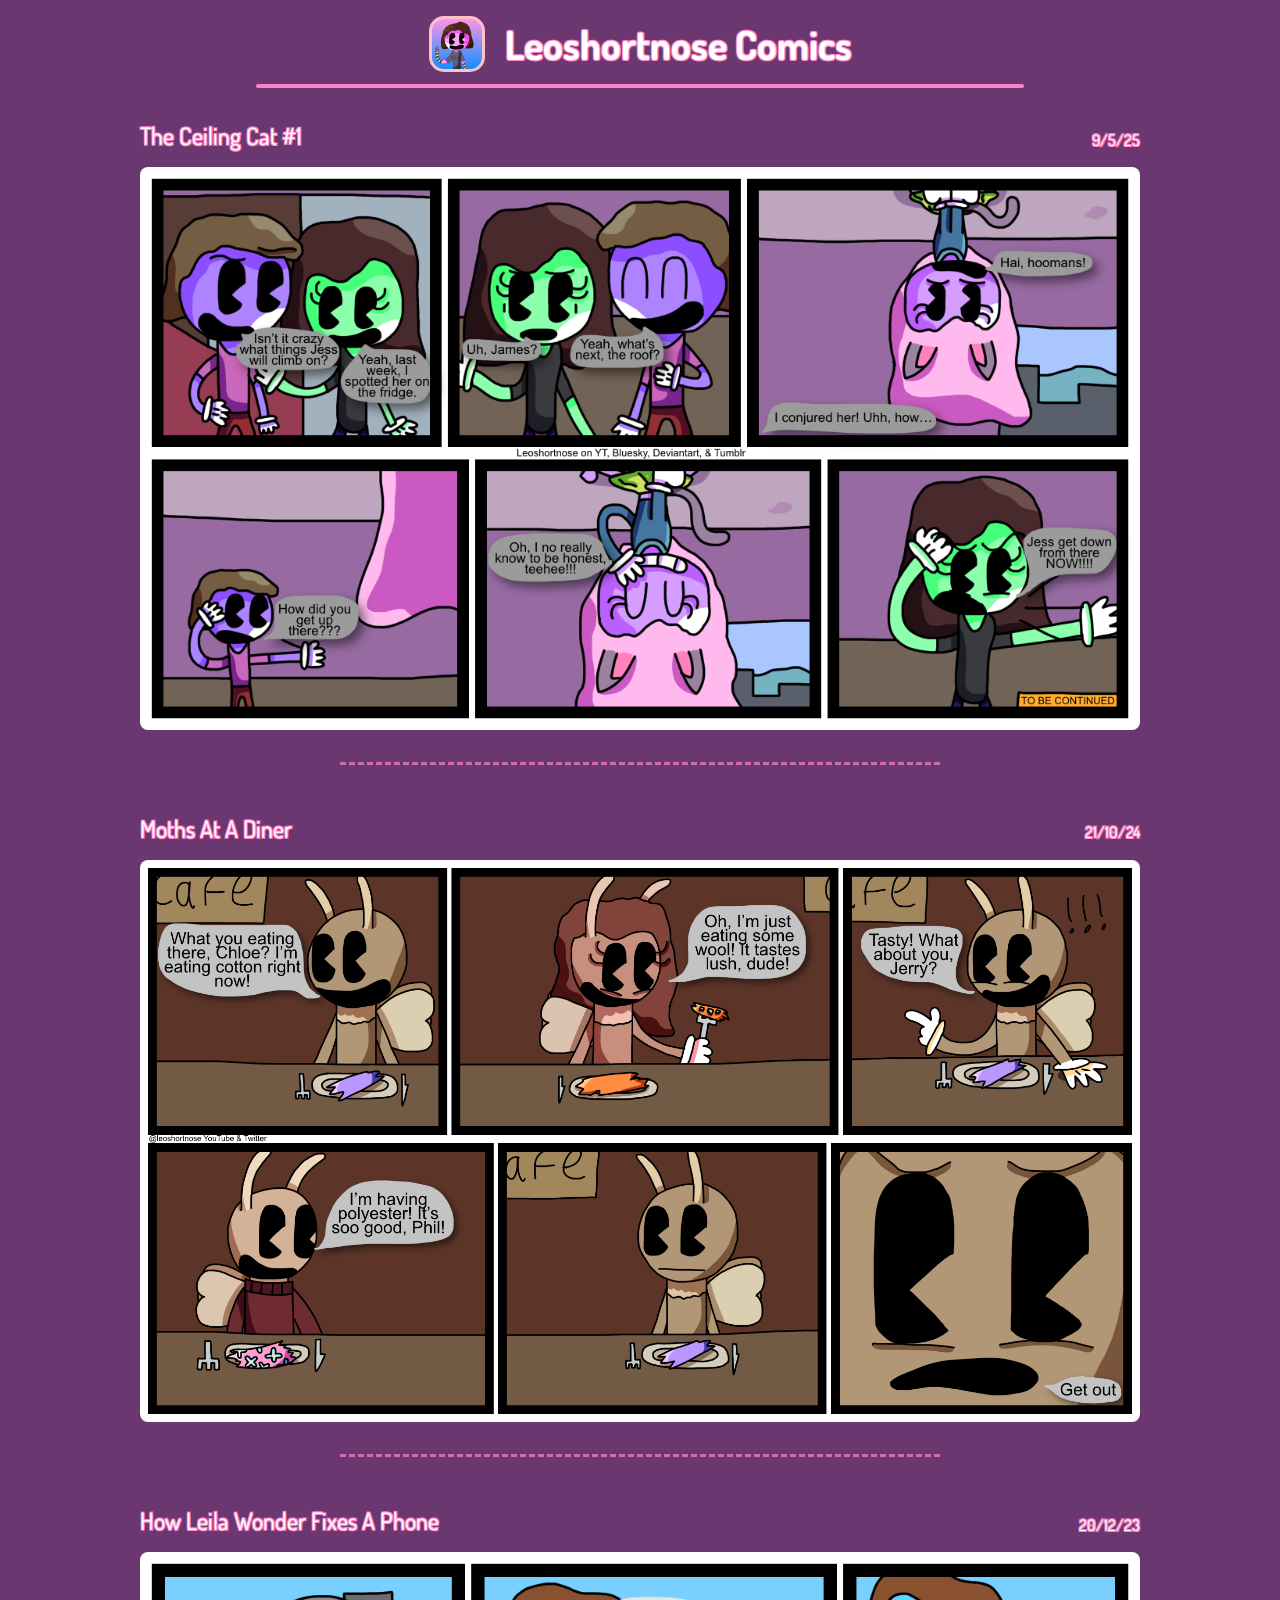
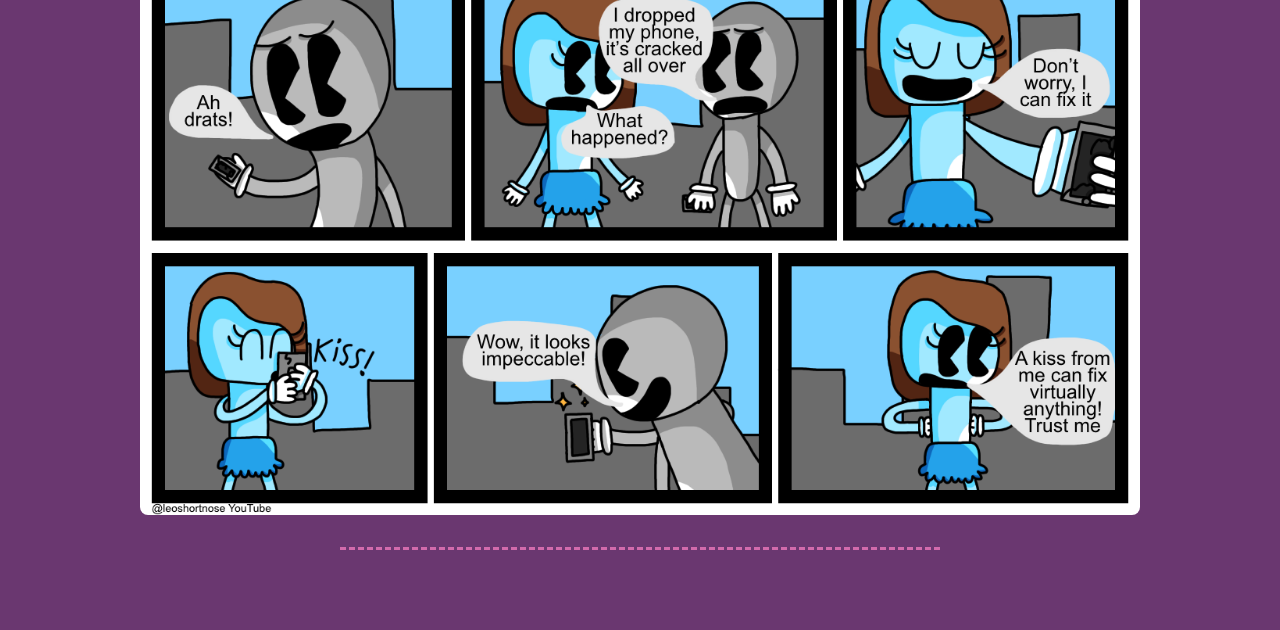
<file: index.html>
<!DOCTYPE html>
<html lang="en">
<head>
  <meta charset="UTF-8" />
  <meta name="viewport" content="width=device-width, initial-scale=1.0"/>
  <link rel="icon" href="./img/pfp.png" type="image/png" />
  <link href="https://fonts.googleapis.com/css2?family=Dosis:wght@700&display=swap" rel="stylesheet">
  <title>Leoshortnose Comics</title>
  <style>
    body {
      margin: 0;
      font-family: Arial, sans-serif;
      background-color: #6a3770;
      color: #fff;
      scroll-behavior: smooth;
    }

    /* Header Styles */
header {
  display: flex;
  flex-direction: row; /* Align items horizontally */
  align-items: center;
  justify-content: center;
  width: 100%;
  background-color: #6a3770;
  padding: 1rem 0;
  position: relative;
  z-index: 10;
}

/* Profile Picture - Rounded Rectangle */
.profile-pic {
  width: 50px;
  height: 50px;
  background-image: url(./img/pfp.png); /* Replace with your image URL */
  background-size: cover;
  background-position: center;
  border-radius: 15px; /* Rounded rectangle with slightly rounded corners */
  border: 3px solid pink;
  transition: transform 0.3s ease, box-shadow 0.3s ease;
  cursor: pointer;
  margin-right: 20px; /* Space between the profile picture and title */
}

.profile-pic:hover {
  transform: scale(1.1); /* Grow slightly */
  box-shadow: 0 0 10px pink; /* Glow effect */
}

/* Header Title Styles */
header h1 {
  font-size: 2.5rem;
  font-weight: bold;
  font-family: 'Dosis', sans-serif;
  color: #fff;
  text-shadow:
    -1px -1px 0 #ff82c6,
     1px -1px 0 #ff82c6,
    -1px  1px 0 #ff82c6,
     1px  1px 0 #ff82c6;
  margin: 0;
  text-align: center;
}

/* Underline for Header */
.header-underline {
  width: 60%;
  height: 4px;
  background-color: #ff82c6;
  margin-top: 1rem; /* Move the underline down */
  border-radius: 2px;
  position: absolute;
  bottom: 0; /* Position it at the bottom of the header */
}



    /* Profile Link */
    .profile-pic a {
      display: block;
      width: 100%;
      height: 100%;
      text-decoration: none;
    }

    /* Container for Comics */
    .container {
      width: 90%;
      max-width: 1000px;
      margin: 0 auto;
      padding: 2rem 0;
    }

    /* Comic Card Styles */
    .comic {
      margin-bottom: 3rem;
    }

    .comic-title {
      font-size: 1.5rem;
      margin-bottom: 0.5rem;
      font-family: 'Dosis', sans-serif;
      color: #fff;
      text-shadow:
        -1px -1px 0 #ff82c6,
         1px -1px 0 #ff82c6,
        -1px  1px 0 #ff82c6,
         1px  1px 0 #ff82c6;
    }

    .comic img {
      width: 100%;
      height: auto;
      display: block;
      border-radius: 8px;
    }

    .comic-header {
      display: flex;
      justify-content: space-between;
      align-items: center;
      margin-bottom: 0.5rem;
    }

    .comic-date {
      font-size: 1rem;
      font-family: 'Dosis', sans-serif;
      color: #fff;
      text-shadow:
        -1px -1px 0 #ff82c6,
         1px -1px 0 #ff82c6,
        -1px  1px 0 #ff82c6,
         1px  1px 0 #ff82c6;
    }

    /* Dashed Divider for Comics */
    .comic-divider {
      margin: 2rem auto 0;
      width: 60%;
      height: 0;
      border: none;
      border-top: 3px dashed #ff82c6;
      background-image: linear-gradient(to right, transparent 50%, #ff82c6 50%);
      background-size: 20px 100%;
      opacity: 0.7;
    }
  </style>
</head>
<body>

  <header>
    <!-- Profile Picture -->
    <div class="profile-pic">
      <a href="https://linktr.ee/leoshortnoseYT" target="_blank"></a>
    </div>
    <h1>Leoshortnose Comics</h1>
    <div class="header-underline"></div>
  </header>

  <div class="container">
    <div class="comic" id="ceilingcat1">
      <div class="comic-header">
        <div class="comic-title">The Ceiling Cat #1</div>
        <div class="comic-date">9/5/25</div>
      </div>
      <img src="./img/ceilingcat1.png" alt="Ceiling Cat 1" />
      <div class="comic-divider"></div>
    </div>

    <div class="comic" id="mothsatadiner">
      <div class="comic-header">
        <div class="comic-title">Moths At A Diner</div>
        <div class="comic-date">21/10/24</div>
      </div>
      <img src="./img/mothsatadiner.png" alt="Moths At A Diner" />
      <div class="comic-divider"></div>
    </div>

    <div class="comic" id="leilawonderphone">
      <div class="comic-header">
        <div class="comic-title">How Leila Wonder Fixes A Phone</div>
        <div class="comic-date">20/12/23</div>
      </div>
      <img src="./img/howleilawonderfixesaphone.png" alt="How Leila Wonder Fixes A Phone" />
      <div class="comic-divider"></div>
    </div>

    <!-- Add more comics here -->
  </div>

  <script>
    window.addEventListener('hashchange', () => {
      const targetId = location.hash.substring(1);
      const target = document.getElementById(targetId);
      if (target) {
        target.scrollIntoView({ behavior: 'smooth' });
      }
    });

    window.addEventListener('load', () => {
      const targetId = location.hash.substring(1);
      const target = document.getElementById(targetId);
      if (target) {
        target.scrollIntoView({ behavior: 'smooth' });
      }
    });
  </script>

</body>
</html>
</file>
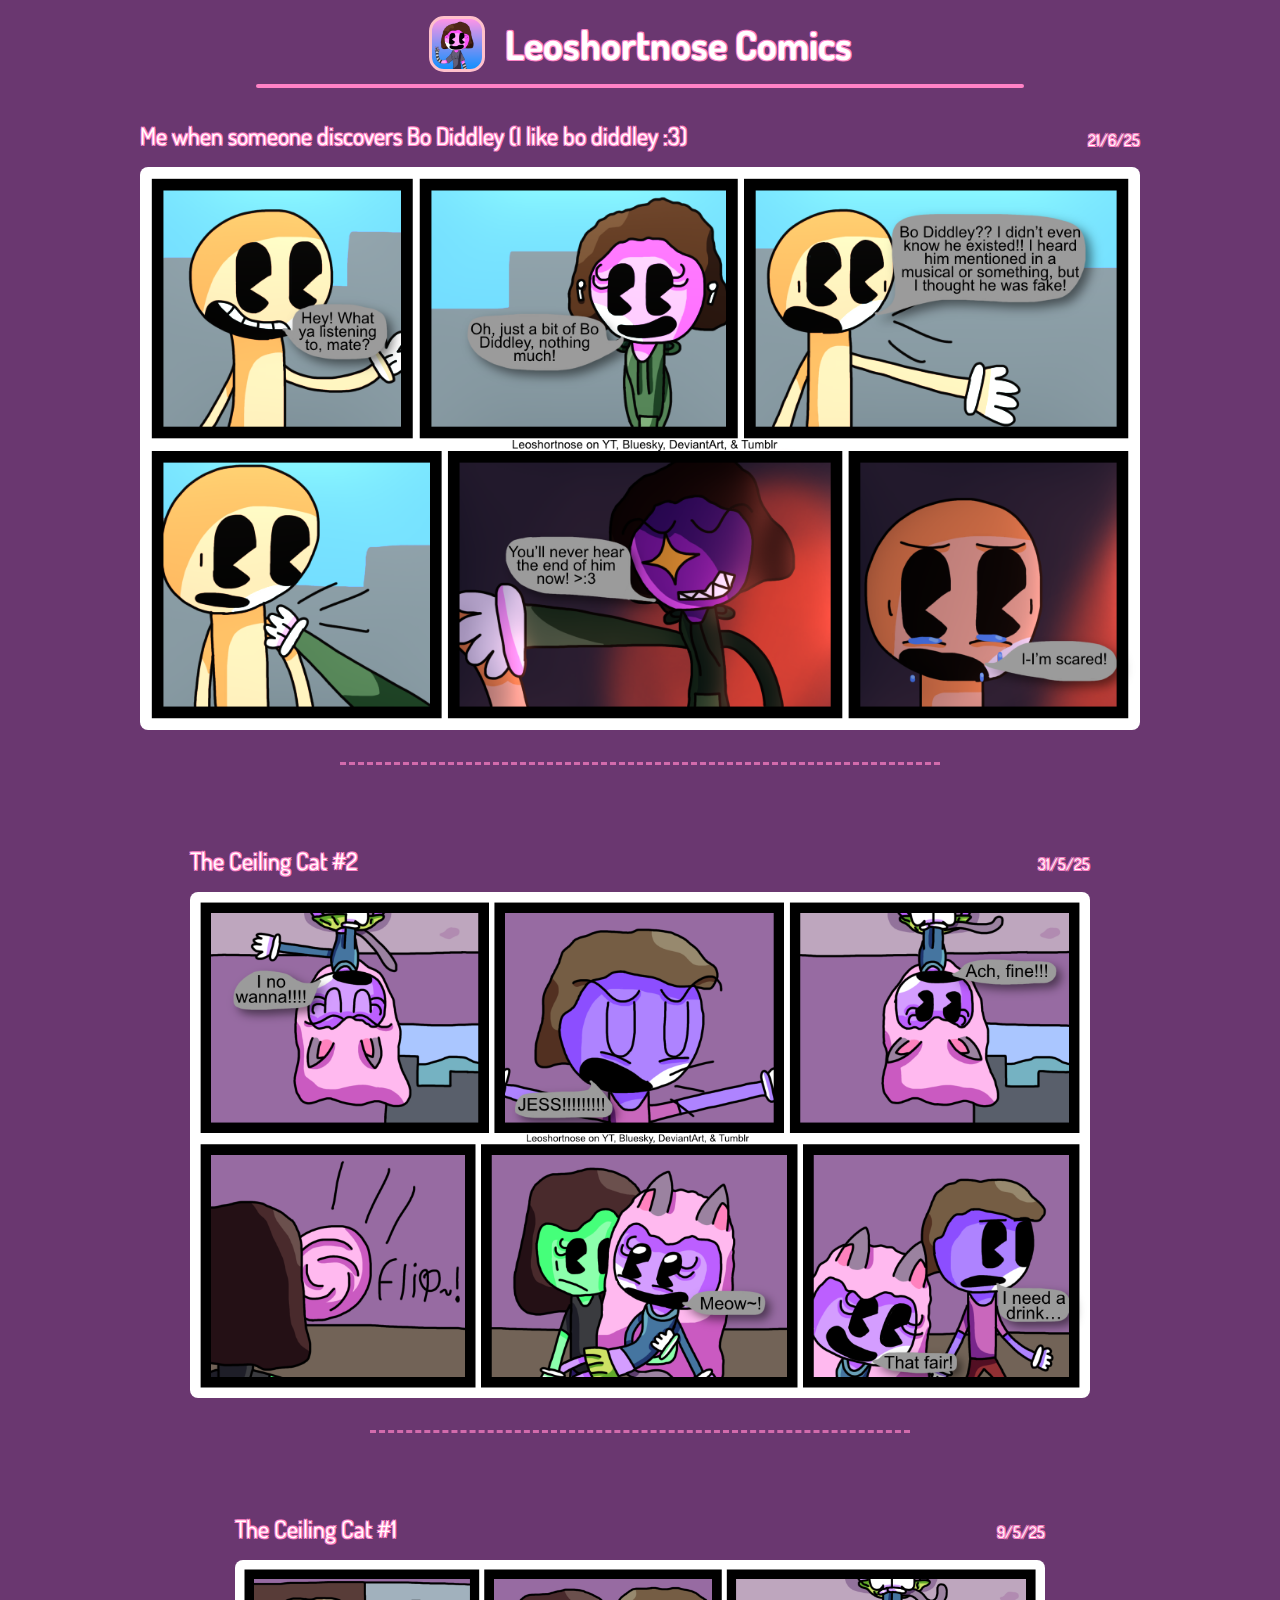
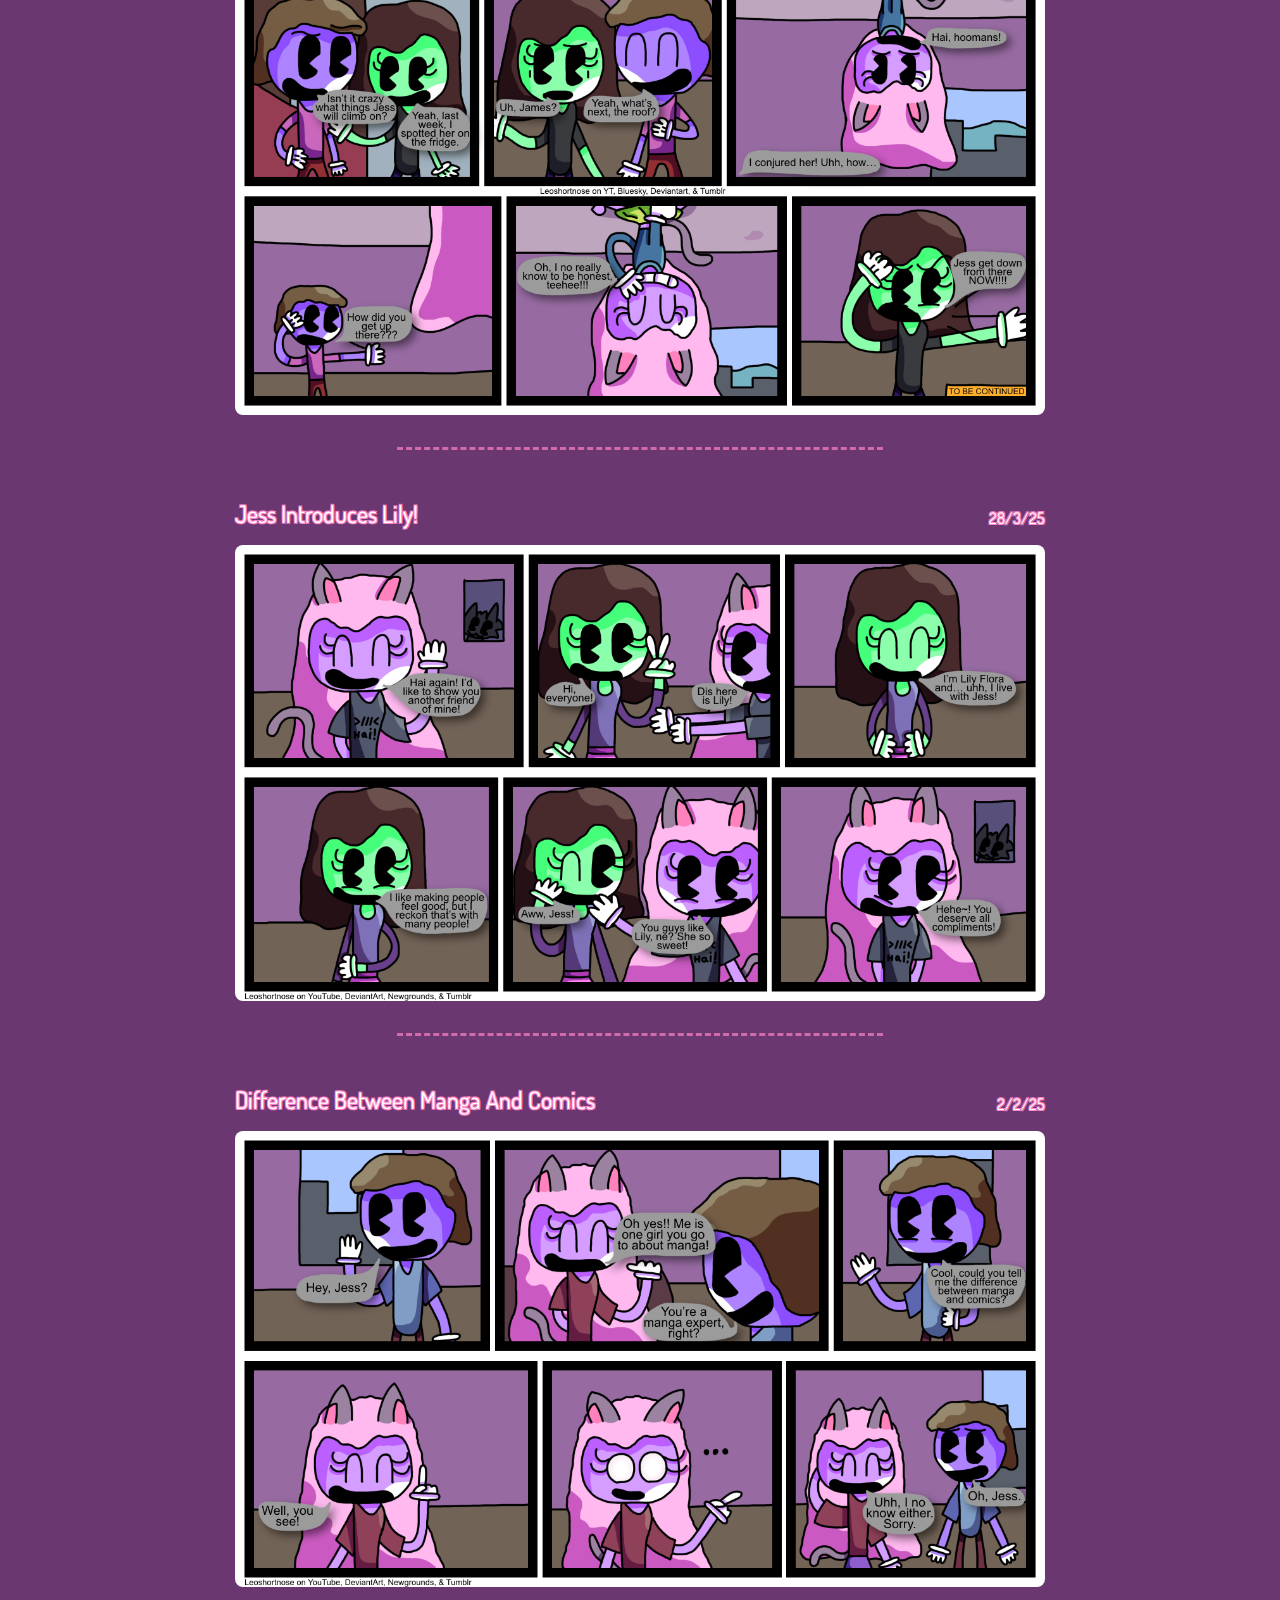
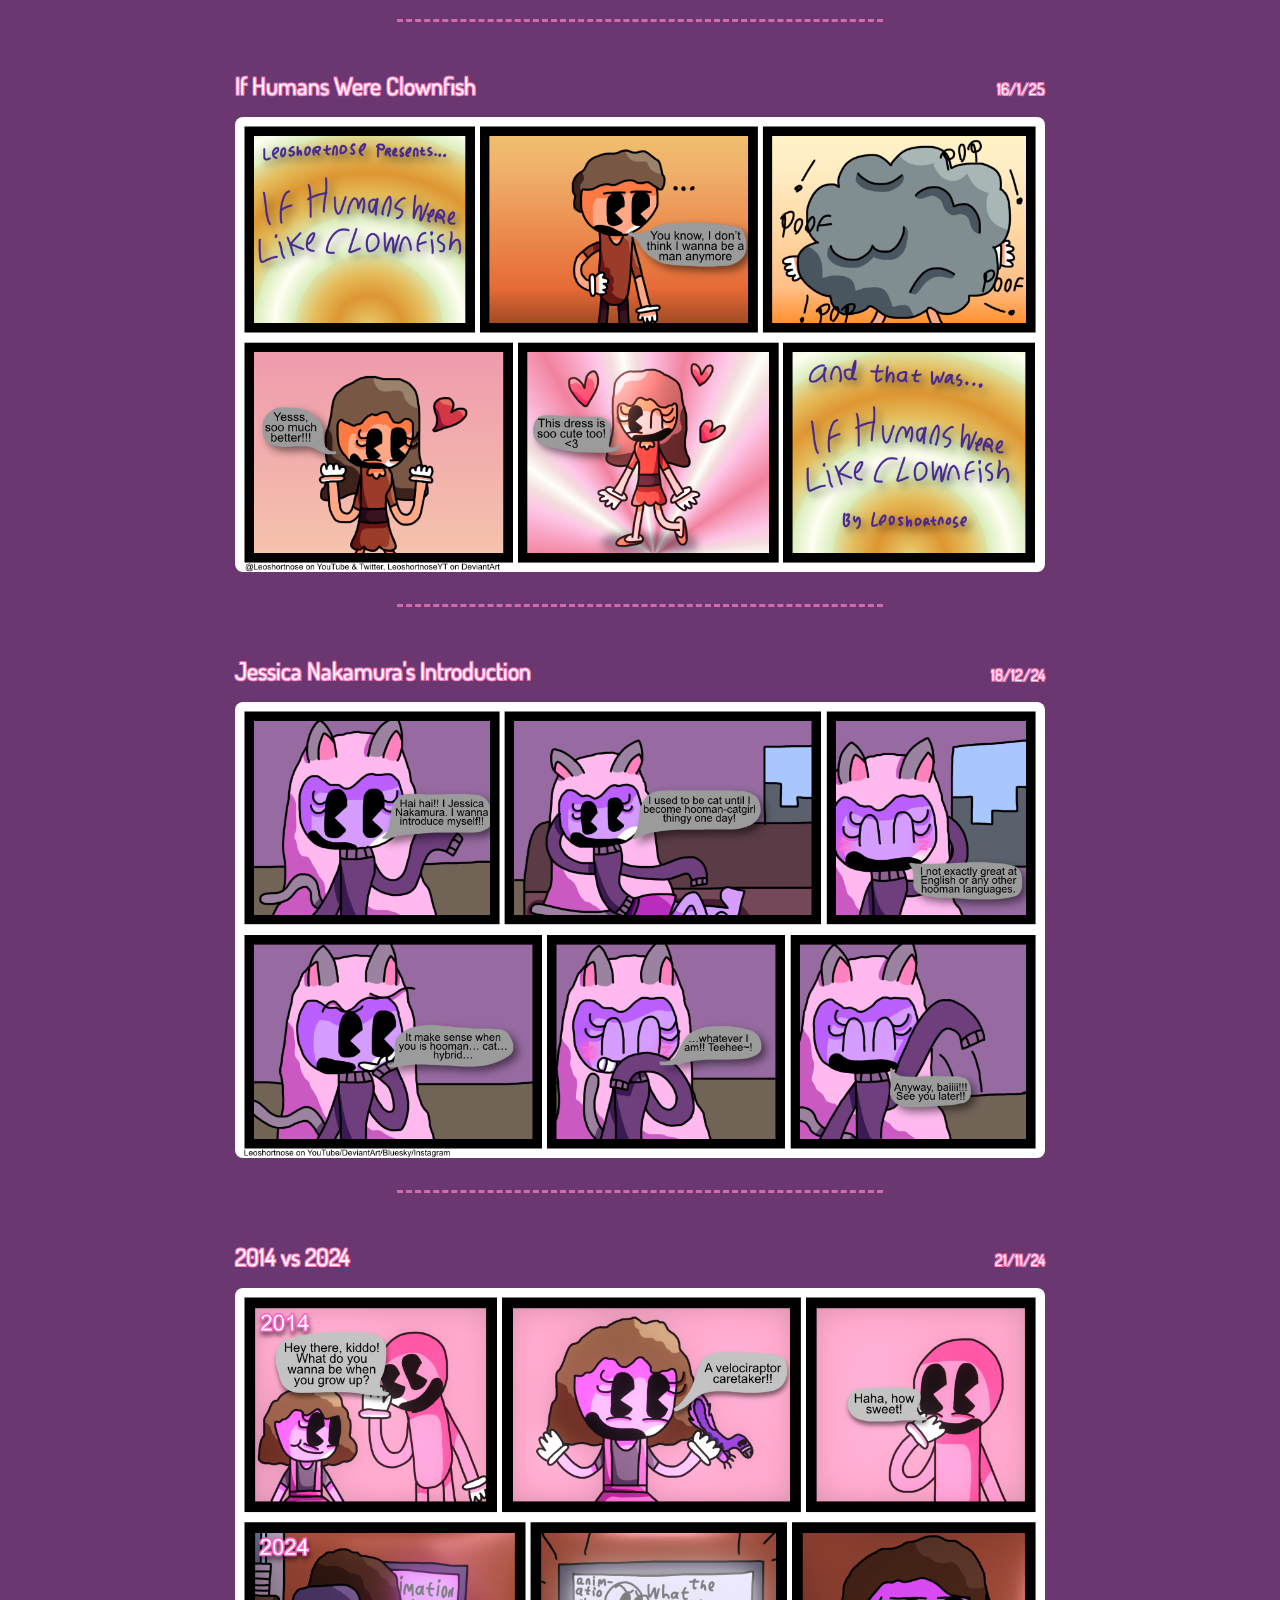
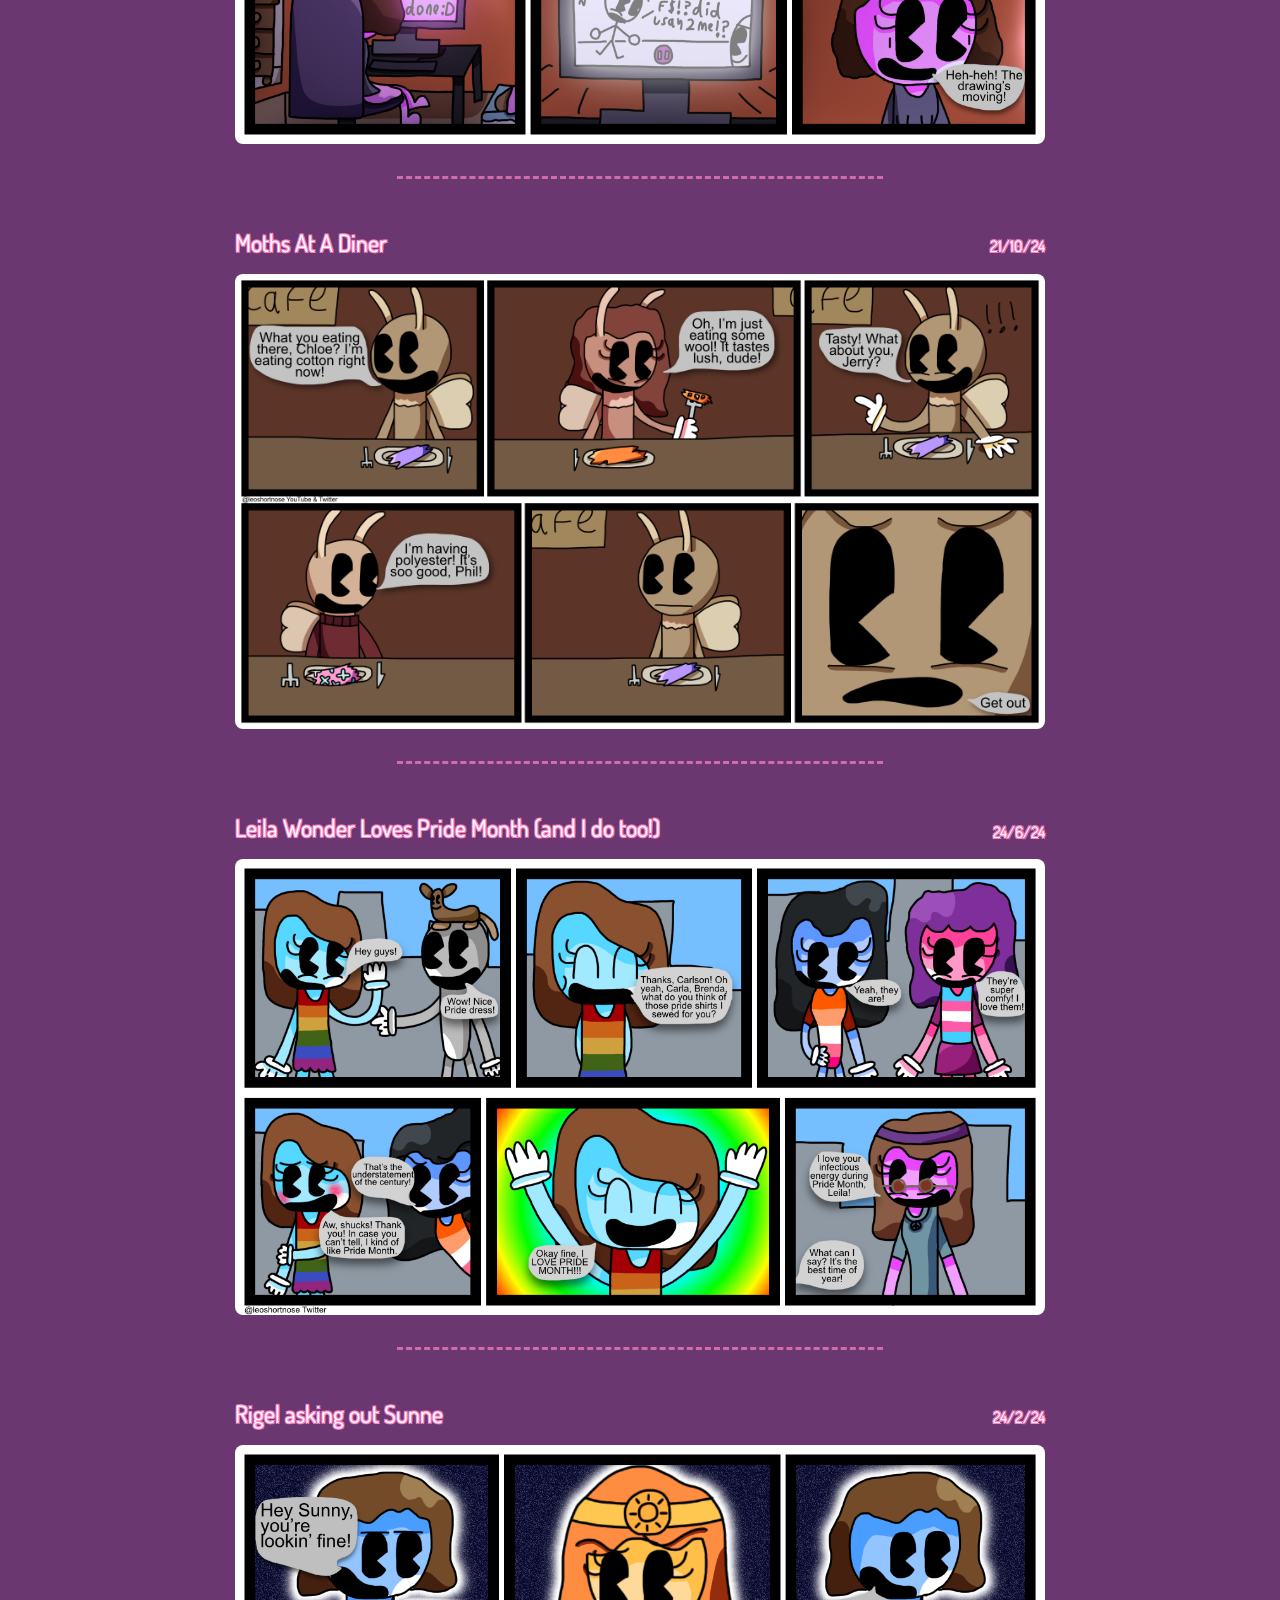
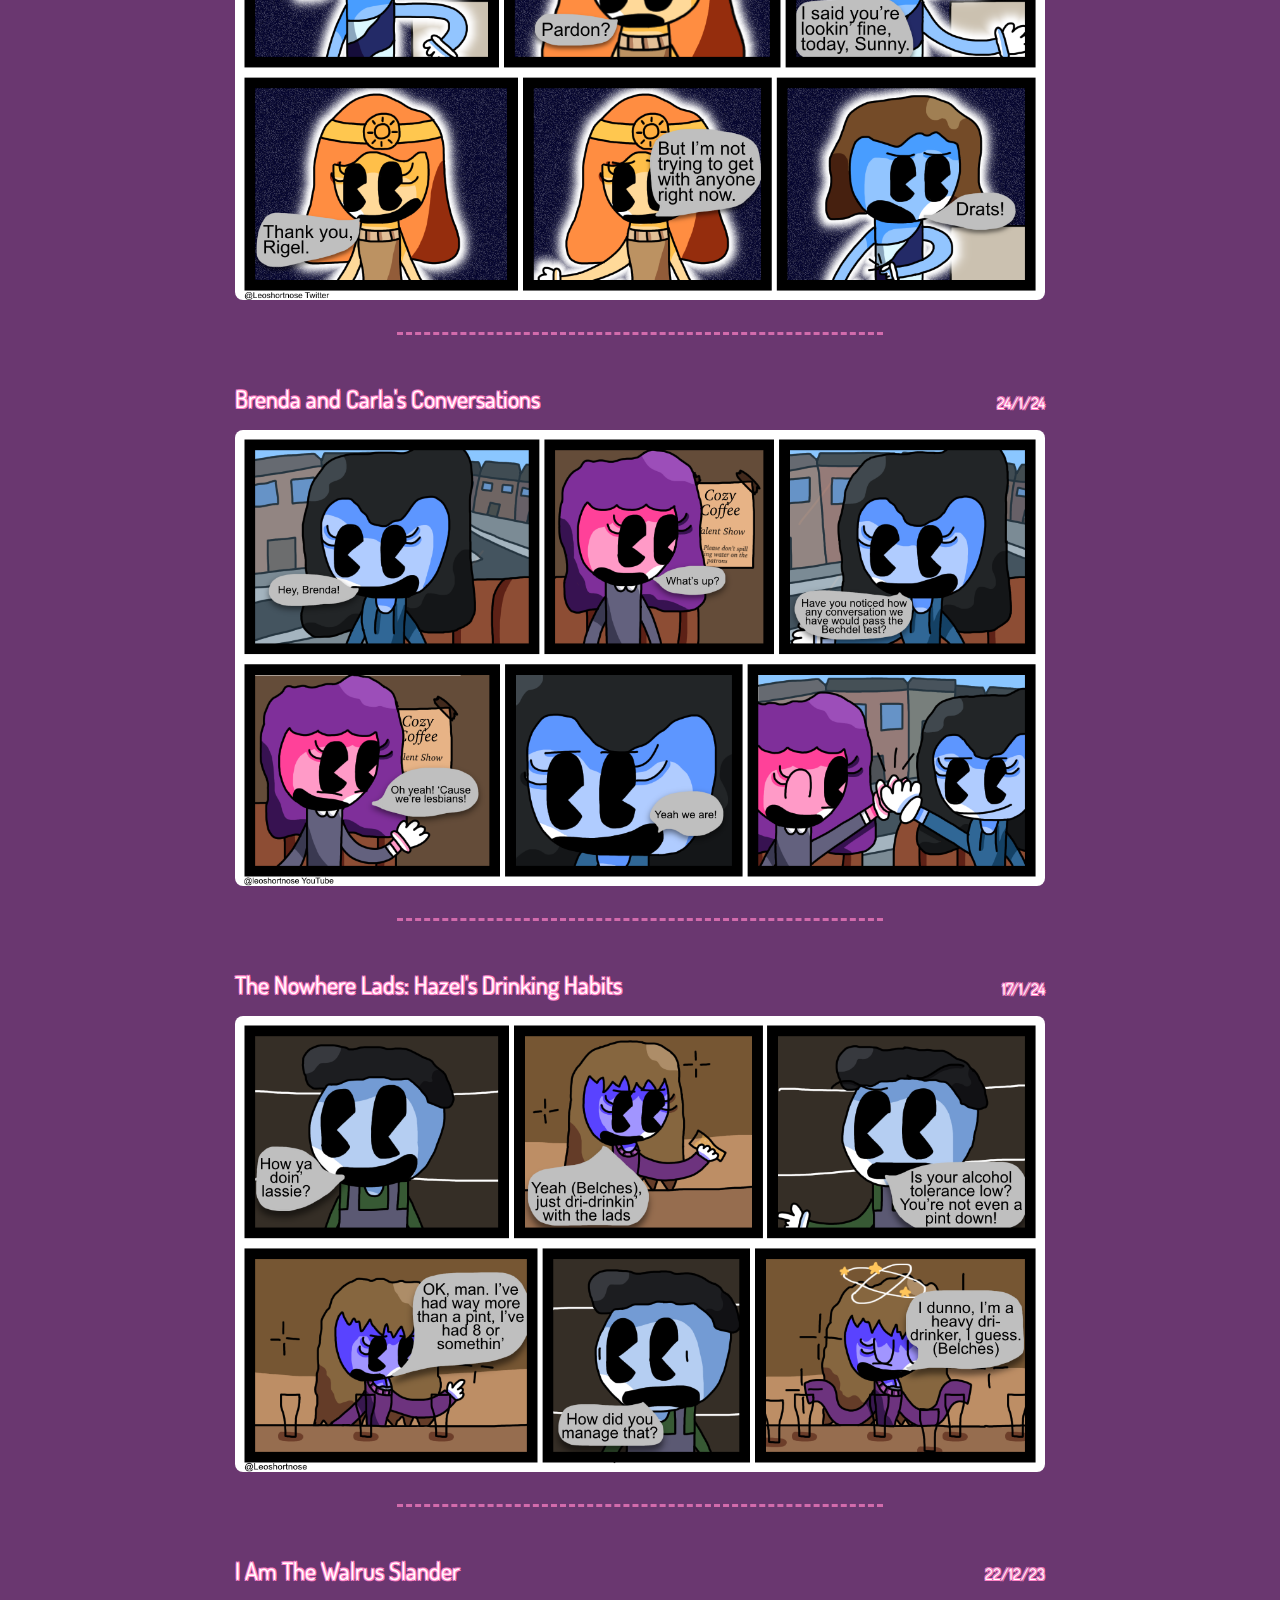
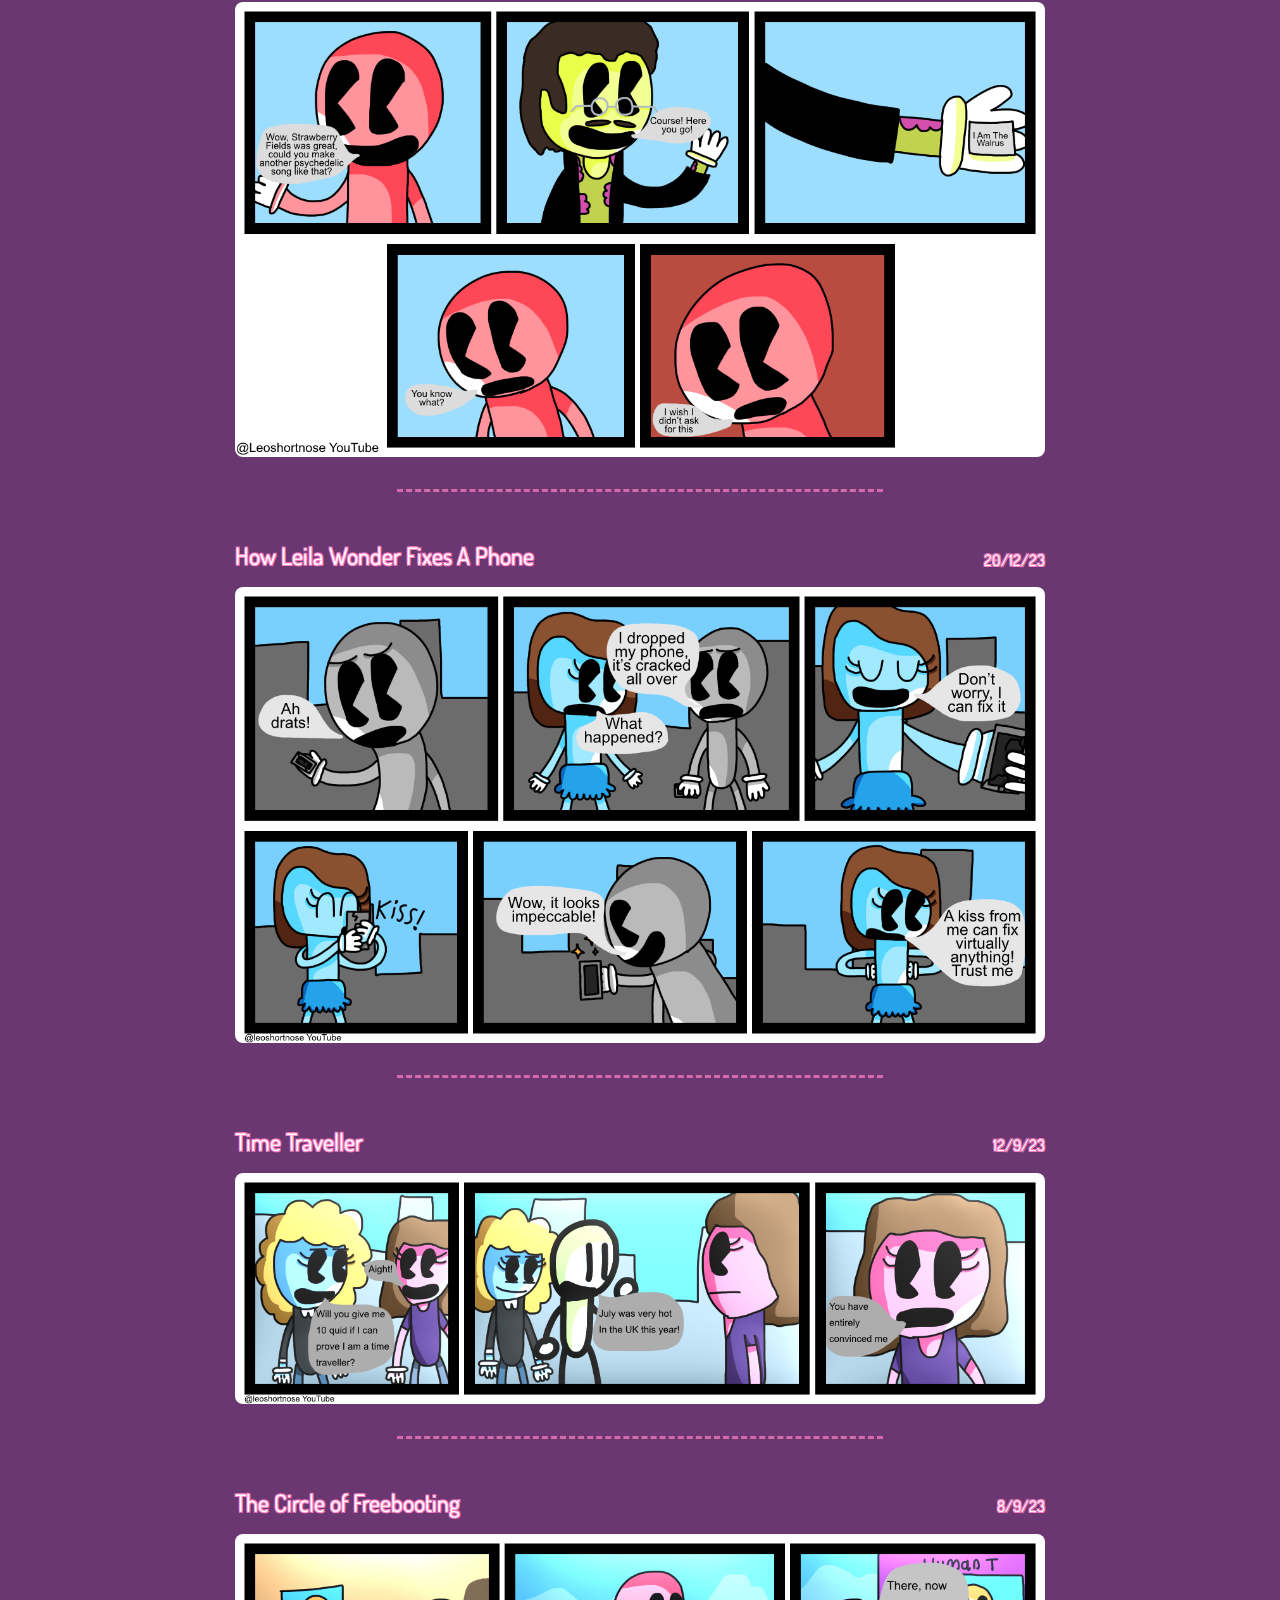
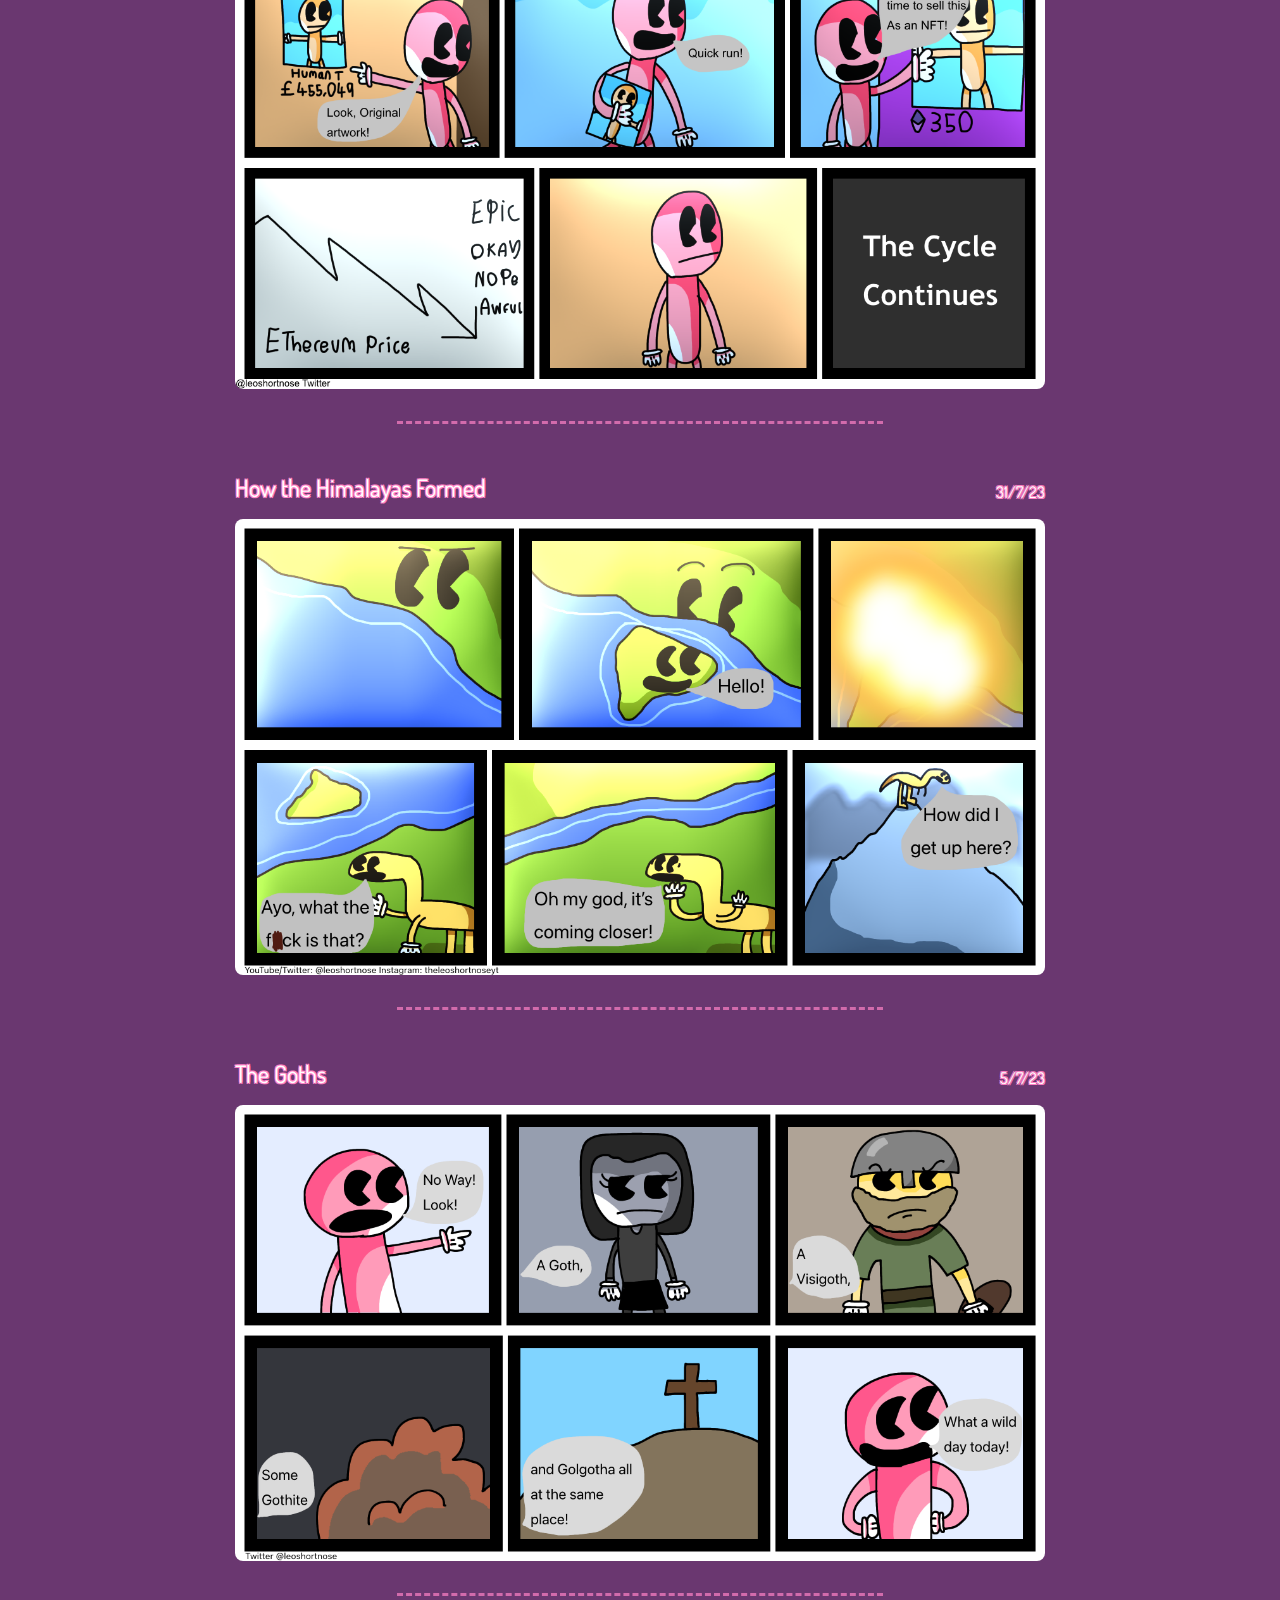
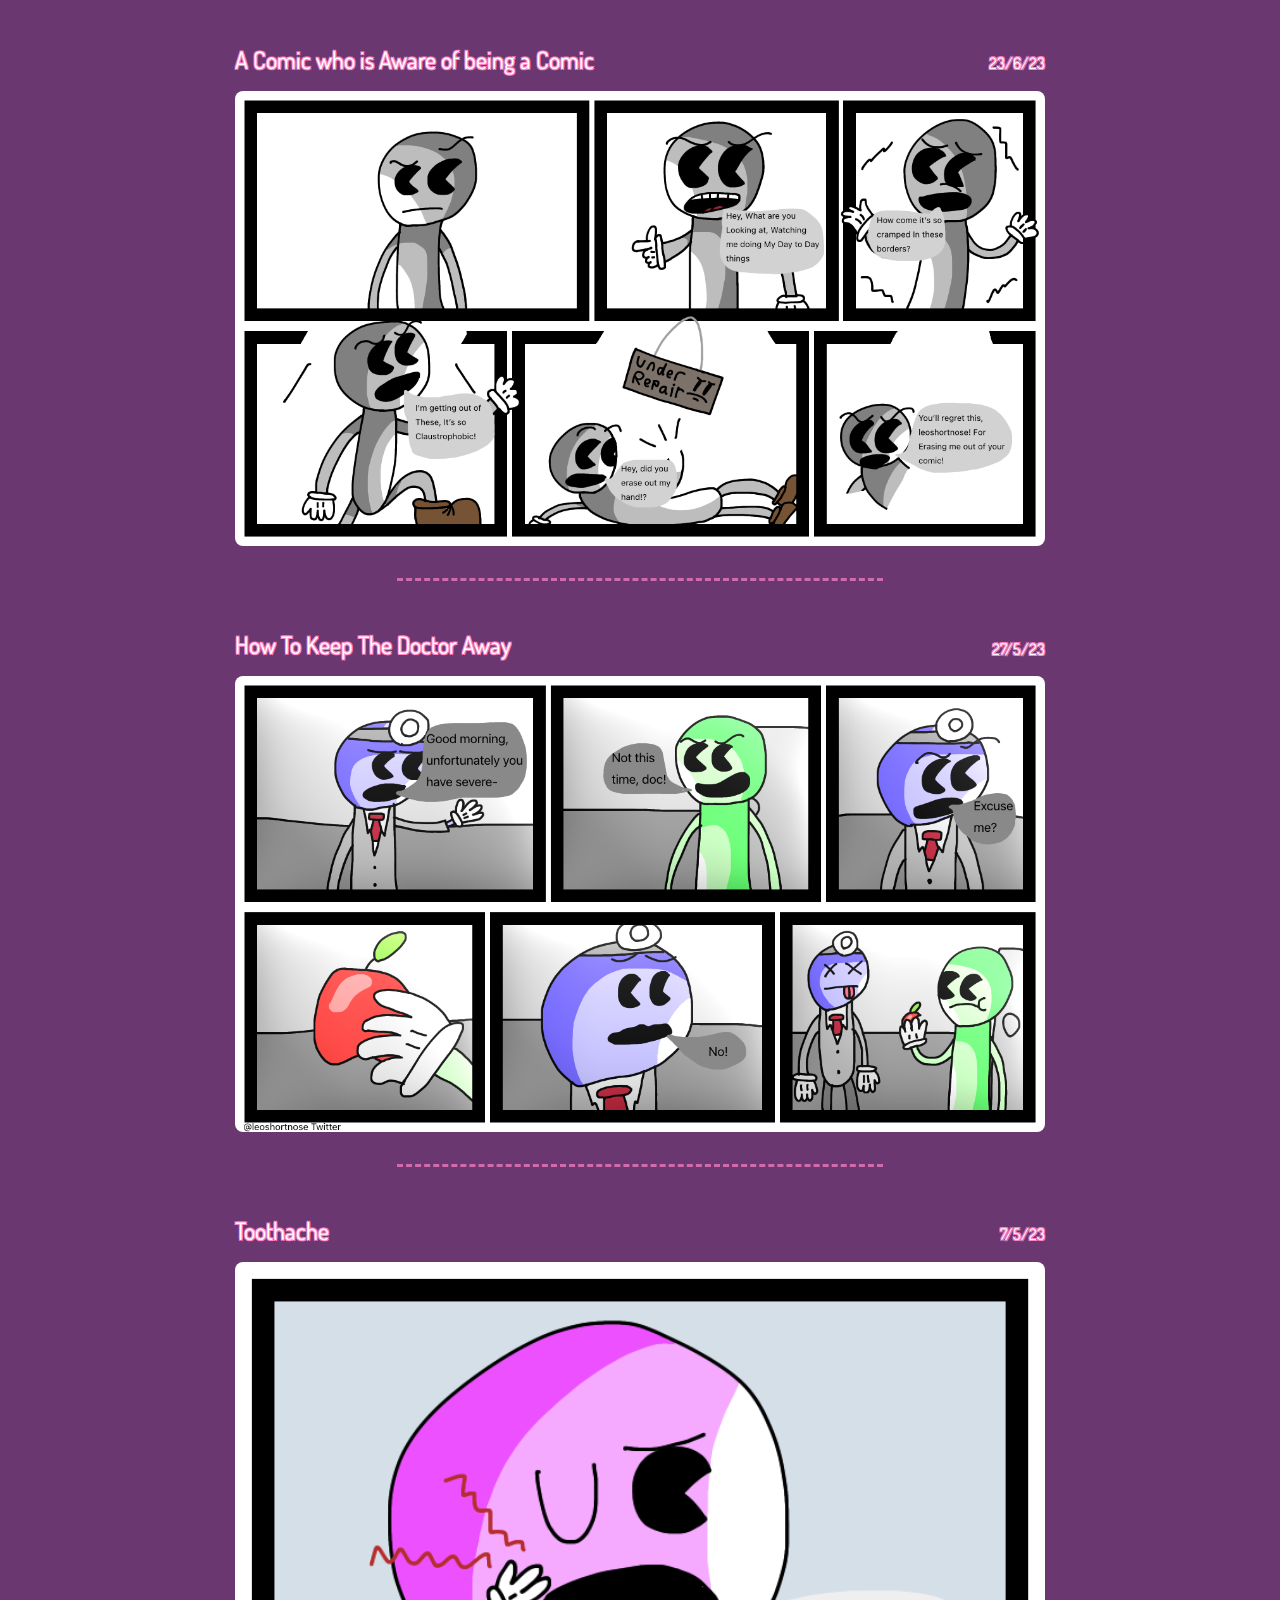
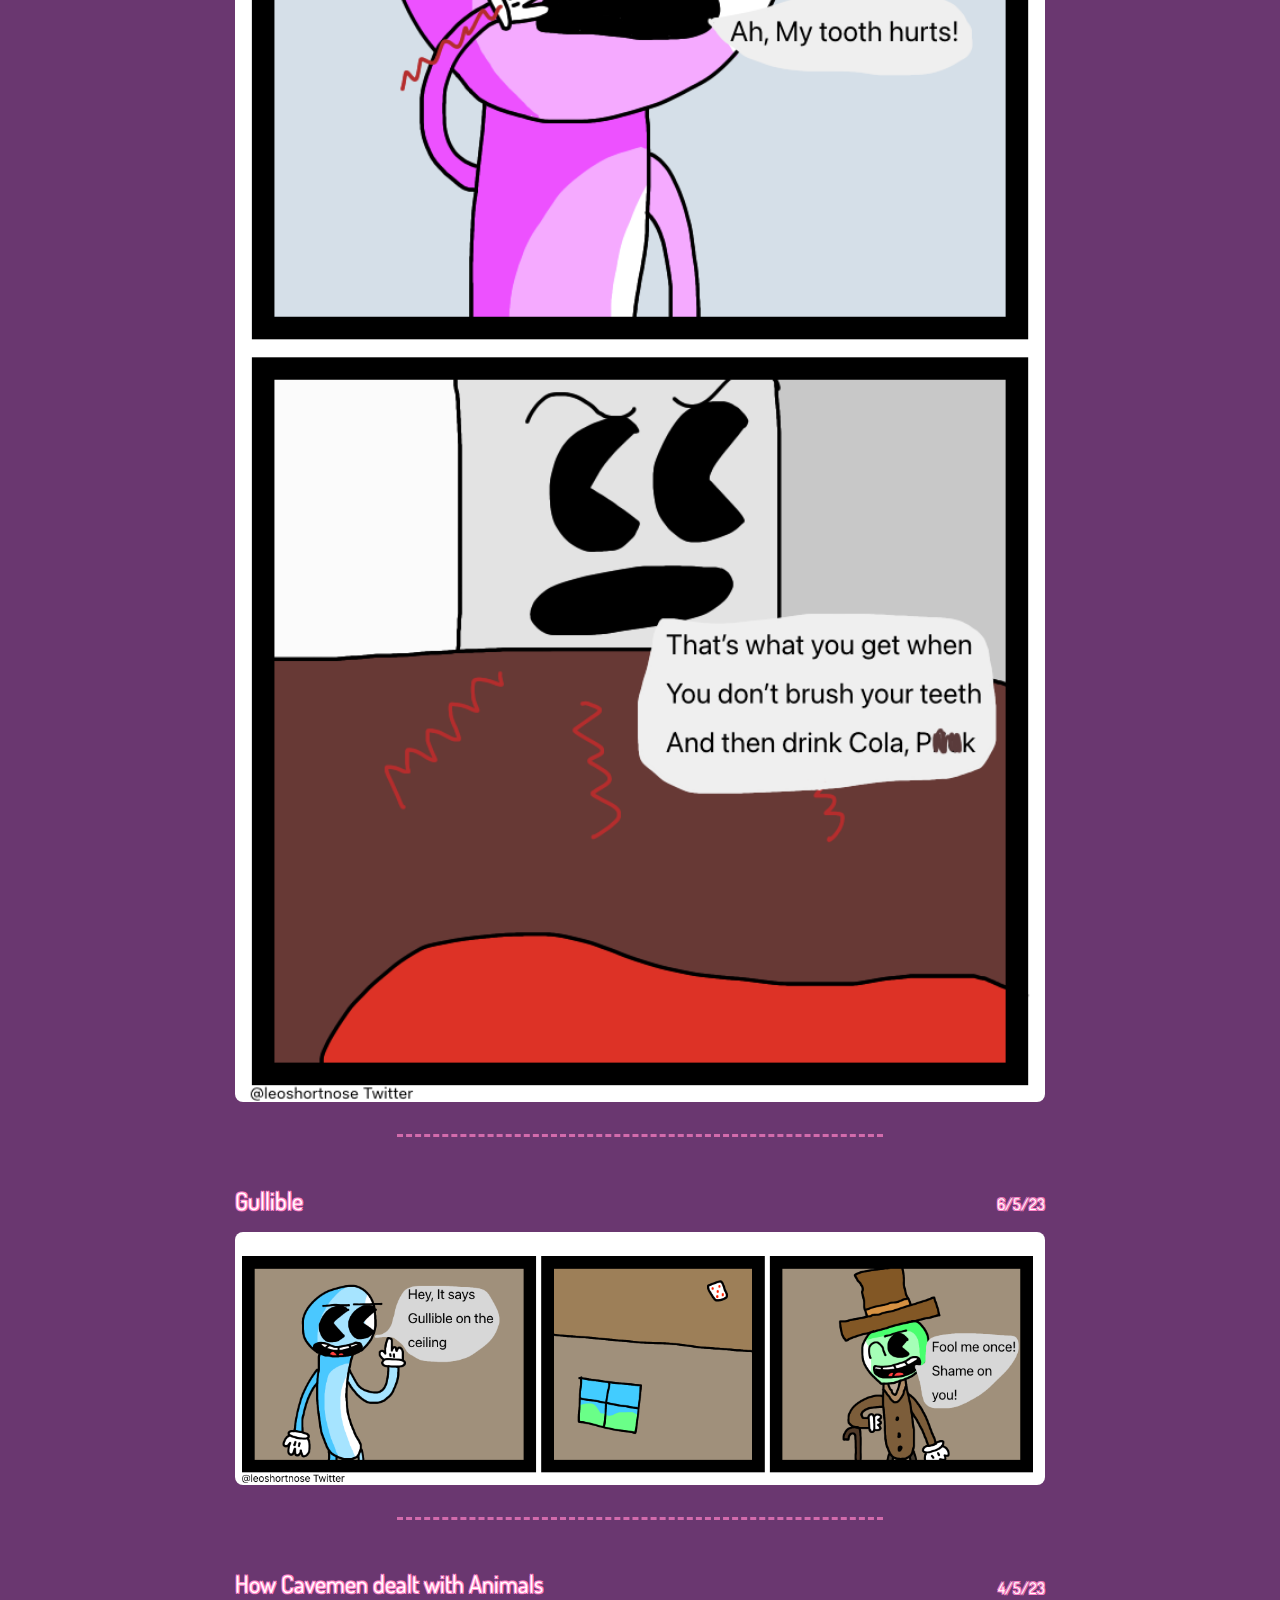
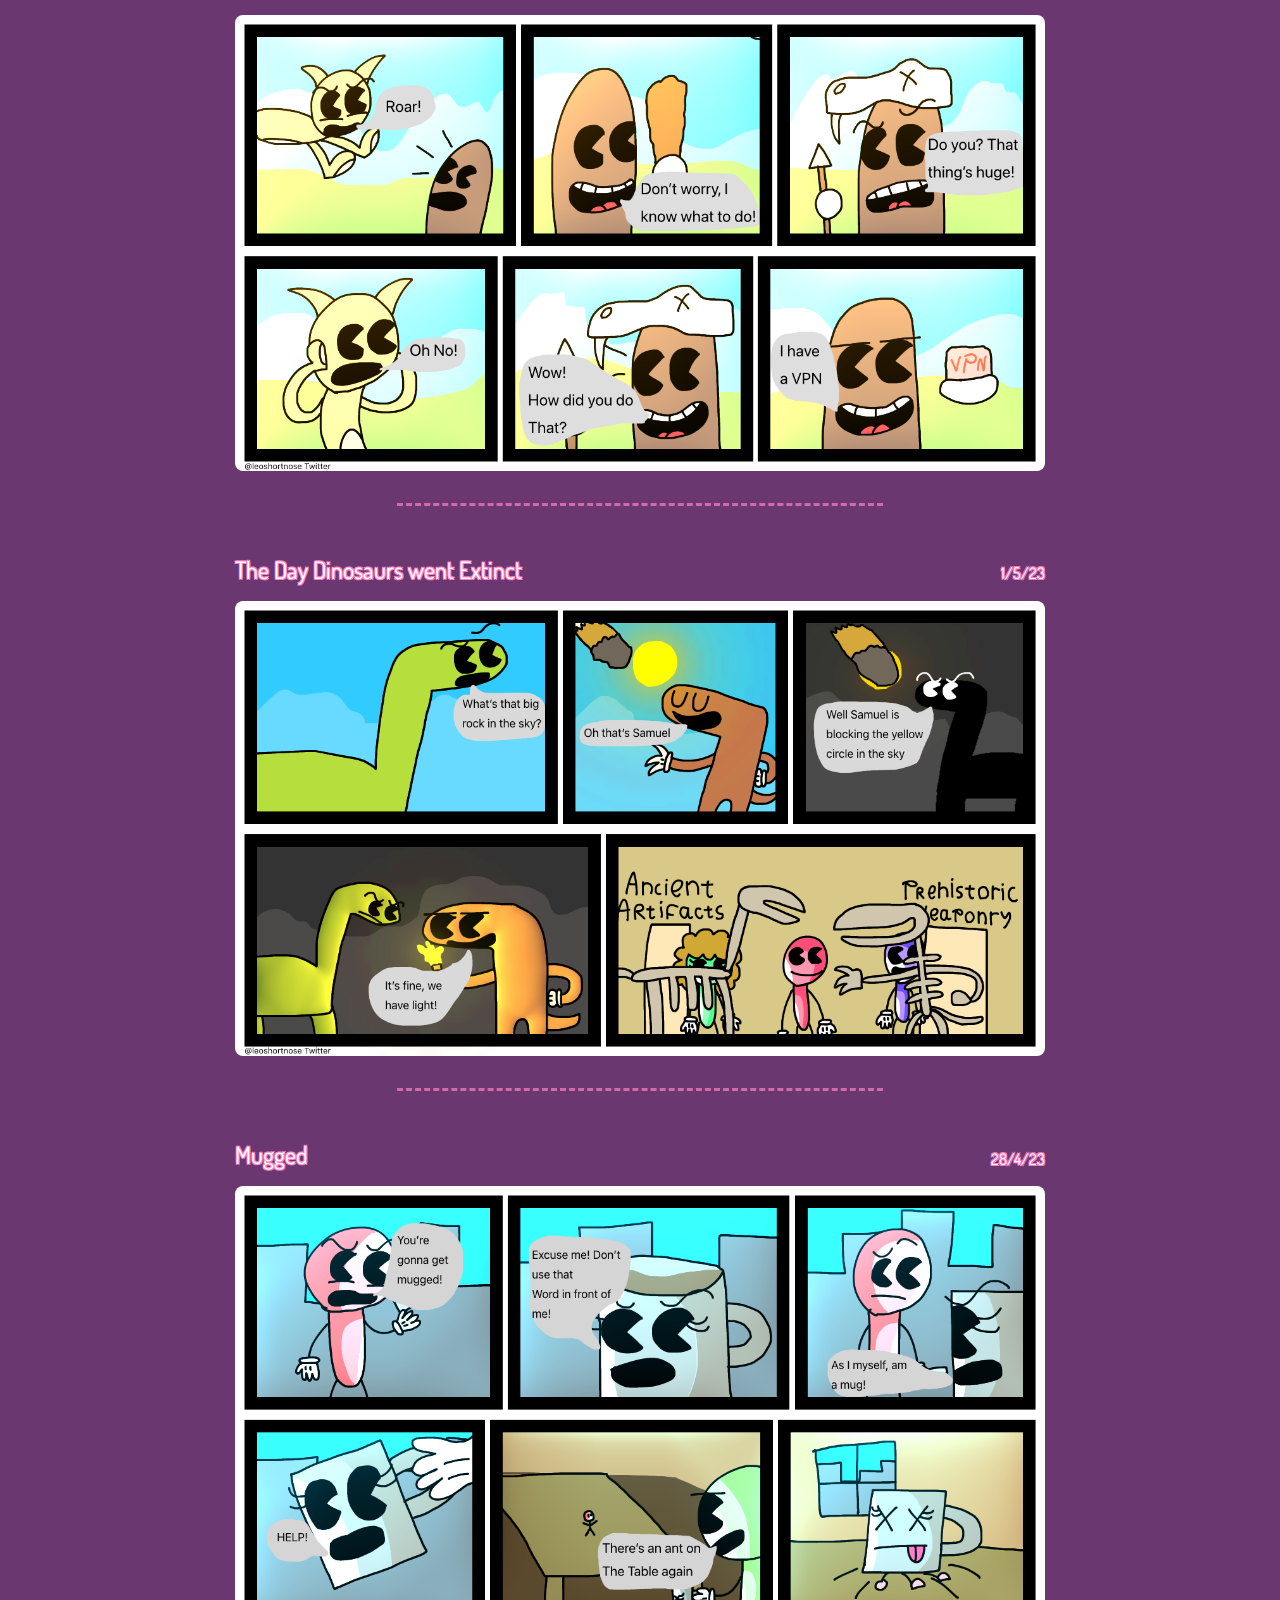
<file: oldindex.html>
<!DOCTYPE html>
<html lang="en">
<head>
  <meta charset="UTF-8" />
  <meta name="viewport" content="width=device-width, initial-scale=1.0"/>
  <link rel="icon" href="./img/pfp.png" type="image/png" />
  <link href="https://fonts.googleapis.com/css2?family=Dosis:wght@700&display=swap" rel="stylesheet">
  <title>Leoshortnose Comics</title>
  <style>
    body {
      margin: 0;
      font-family: Arial, sans-serif;
      background-color: #6a3770;
      color: #fff;
      scroll-behavior: smooth;
    }

    /* Header Styles */
header {
  display: flex;
  flex-direction: row; /* Align items horizontally */
  align-items: center;
  justify-content: center;
  width: 100%;
  background-color: #6a3770;
  padding: 1rem 0;
  position: relative;
  z-index: 10;
}

.profile-pic {
  width: 50px;
  height: 50px;
  background-image: url(./img/pfp.png); /* Replace with your image URL */
  background-size: cover;
  background-position: center;
  border-radius: 15px; /* Rounded rectangle with slightly rounded corners */
  border: 3px solid pink;
  transition: transform 0.3s ease, box-shadow 0.3s ease;
  cursor: pointer;
  margin-right: 20px; /* Space between the profile picture and title */
}

.profile-pic:hover {
  transform: scale(1.1); /* Grow slightly */
  box-shadow: 0 0 10px pink; /* Glow effect */
}

/* Header Title Styles */
header h1 {
  font-size: 2.5rem;
  font-weight: bold;
  font-family: 'Dosis', sans-serif;
  color: #fff;
  text-shadow:
    -1px -1px 0 #ff82c6,
     1px -1px 0 #ff82c6,
    -1px  1px 0 #ff82c6,
     1px  1px 0 #ff82c6;
  margin: 0;
  text-align: center;
}

/* Underline for Header */
.header-underline {
  width: 60%;
  height: 4px;
  background-color: #ff82c6;
  margin-top: 1rem; /* Move the underline down */
  border-radius: 2px;
  position: absolute;
  bottom: 0; /* Position it at the bottom of the header */
}



    /* Profile Link */
    .profile-pic a {
      display: block;
      width: 100%;
      height: 100%;
      text-decoration: none;
    }

    /* Container for Comics */
    .container {
      width: 90%;
      max-width: 1000px;
      margin: 0 auto;
      padding: 2rem 0;
    }

    /* Comic Card Styles */
    .comic {
      margin-bottom: 3rem;
    }

    .comic-title {
      font-size: 1.5rem;
      margin-bottom: 0.5rem;
      font-family: 'Dosis', sans-serif;
      color: #fff;
      text-shadow:
        -1px -1px 0 #ff82c6,
         1px -1px 0 #ff82c6,
        -1px  1px 0 #ff82c6,
         1px  1px 0 #ff82c6;
    }

    .comic img {
      width: 100%;
      height: auto;
      display: block;
      border-radius: 8px;
    }

    .comic-header {
      display: flex;
      justify-content: space-between;
      align-items: center;
      margin-bottom: 0.5rem;
    }

    .comic-date {
      font-size: 1rem;
      font-family: 'Dosis', sans-serif;
      color: #fff;
      text-shadow:
        -1px -1px 0 #ff82c6,
         1px -1px 0 #ff82c6,
        -1px  1px 0 #ff82c6,
         1px  1px 0 #ff82c6;
    }

    /* Dashed Divider for Comics */
    .comic-divider {
      margin: 2rem auto 0;
      width: 60%;
      height: 0;
      border: none;
      border-top: 3px dashed #ff82c6;
      background-image: linear-gradient(to right, transparent 50%, #ff82c6 50%);
      background-size: 20px 100%;
      opacity: 0.7;
    }
  </style>
</head>
<body>

  <header>
    <!-- Profile Picture -->
    <div class="profile-pic">
      <a href="https://linktr.ee/leoshortnoseYT" target="_blank"></a>
    </div>
    <h1>Leoshortnose Comics</h1>
    <div class="header-underline"></div>
  </header>

  <div class="container">
    <div class="comic" id="bodiddley">
      <div class="comic-header">
        <div class="comic-title">Me when someone discovers Bo Diddley (I like bo diddley :3)</div>
        <div class="comic-date">21/6/25</div>
      </div>
      <img src="./img/bodiddley.png" alt="Me when someone discovers Bo Diddley (I like bo diddley :3)" />
      <div class="comic-divider"></div>
    </div>

  <div class="container">
    <div class="comic" id="ceilingcat2">
      <div class="comic-header">
        <div class="comic-title">The Ceiling Cat #2</div>
        <div class="comic-date">31/5/25</div>
      </div>
      <img src="./img/ceilingcat2.png" alt="Ceiling Cat 2" />
      <div class="comic-divider"></div>
    </div>

  <div class="container">
    <div class="comic" id="ceilingcat1">
      <div class="comic-header">
        <div class="comic-title">The Ceiling Cat #1</div>
        <div class="comic-date">9/5/25</div>
      </div>
      <img src="./img/ceilingcat1.png" alt="Ceiling Cat 1" />
      <div class="comic-divider"></div>
    </div>

    <div class="comic" id="jessintrolily">
      <div class="comic-header">
        <div class="comic-title">Jess Introduces Lily!</div>
        <div class="comic-date">28/3/25</div>
      </div>
      <img src="./img/41. Jess Introduces Lily! (28_3_25).png" alt="Jess Introduces Lily!" />
      <div class="comic-divider"></div>
    </div>

    <div class="comic" id="mangacomics">
      <div class="comic-header">
        <div class="comic-title">Difference Between Manga And Comics</div>
        <div class="comic-date">2/2/25</div>
      </div>
      <img src="./img/40. Difference Between Manga And Comics (2_2_25).png" alt="Difference Between Manga And Comics" />
      <div class="comic-divider"></div>
    </div>

    <div class="comic" id="clownfish">
      <div class="comic-header">
        <div class="comic-title">If Humans Were Clownfish</div>
        <div class="comic-date">16/1/25</div>
      </div>
      <img src="./img/39. If Humans Were Clownfish (16_1_25).png" alt="If Humans Were Clownfish" />
      <div class="comic-divider"></div>
    </div>

    <div class="comic" id="jessintro">
      <div class="comic-header">
        <div class="comic-title">Jessica Nakamura's Introduction</div>
        <div class="comic-date">18/12/24</div>
      </div>
      <img src="./img/38. Jessica Nakamura_s Introduction _3 (18_12_24).png" alt="Jessica Nakamura's Introduction" />
      <div class="comic-divider"></div>
    </div>

    <div class="comic" id="2014v2024">
      <div class="comic-header">
        <div class="comic-title">2014 vs 2024</div>
        <div class="comic-date">21/11/24</div>
      </div>
      <img src="./img/37. 2014 vs 2024 (21_11_24).png" alt="2014 vs 2024" />
      <div class="comic-divider"></div>
    </div>

    <div class="comic" id="mothsatadiner">
      <div class="comic-header">
        <div class="comic-title">Moths At A Diner</div>
        <div class="comic-date">21/10/24</div>
      </div>
      <img src="./img/mothsatadiner.png" alt="Moths At A Diner" />
      <div class="comic-divider"></div>
    </div>

    <div class="comic" id="leilapride">
      <div class="comic-header">
        <div class="comic-title">Leila Wonder Loves Pride Month (and I do too!)</div>
        <div class="comic-date">24/6/24</div>
      </div>
      <img src="./img/35. Leila Wonder Loves Pride Month (and I do too!) (24_6_24).png" alt="Leila Wonder Loves Pride Month (and I do too!)" />
      <div class="comic-divider"></div>
    </div>

    <div class="comic" id="rigelfarage">
      <div class="comic-header">
        <div class="comic-title">Rigel asking out Sunne</div>
        <div class="comic-date">24/2/24</div>
      </div>
      <img src="./img/34. Rigel asking out Sunne (24_2_24).png" alt="Rigel asking out Sunne" />
      <div class="comic-divider"></div>
    </div>

    <div class="comic" id="brendacarla">
      <div class="comic-header">
        <div class="comic-title">Brenda and Carla's Conversations</div>
        <div class="comic-date">24/1/24</div>
      </div>
      <img src="./img/33. Brenda and Carla_s Conversations (24_1_24).png" alt="Brenda and Carla's Conversations" />
      <div class="comic-divider"></div>
    </div>

    <div class="comic" id="hazeldrink">
      <div class="comic-header">
        <div class="comic-title">The Nowhere Lads: Hazel's Drinking Habits</div>
        <div class="comic-date">17/1/24</div>
      </div>
      <img src="./img/32. The Nowhere Lads_ Hazel_s Drinking Habits (17_1_24).png" alt="The Nowhere Lads: Hazel's Drinking Habits" />
      <div class="comic-divider"></div>
    </div>

    <div class="comic" id="walrusslander">
      <div class="comic-header">
        <div class="comic-title">I Am The Walrus Slander</div>
        <div class="comic-date">22/12/23</div>
      </div>
      <img src="./img/31. I Am The Walrus Slander (22_12_23).png" alt="I Am The Walrus Slander" />
      <div class="comic-divider"></div>
    </div>

    <div class="comic" id="leilawonderphone">
      <div class="comic-header">
        <div class="comic-title">How Leila Wonder Fixes A Phone</div>
        <div class="comic-date">20/12/23</div>
      </div>
      <img src="./img/howleilawonderfixesaphone.png" alt="How Leila Wonder Fixes A Phone" />
      <div class="comic-divider"></div>
    </div>

    <div class="comic" id="timetravellor">
      <div class="comic-header">
        <div class="comic-title">Time Traveller</div>
        <div class="comic-date">12/9/23</div>
      </div>
      <img src="./img/29. Time Traveller (12_9_23).png" alt="Time Traveller" />
      <div class="comic-divider"></div>
    </div>

    <div class="comic" id="freebooting">
      <div class="comic-header">
        <div class="comic-title">The Circle of Freebooting</div>
        <div class="comic-date">8/9/23</div>
      </div>
      <img src="./img/28. The Circle of Freebooting (8_9_23).png" alt="The Circle of Freebooting" />
      <div class="comic-divider"></div>
    </div>

    <div class="comic" id="himalayas">
      <div class="comic-header">
        <div class="comic-title">How the Himalayas Formed</div>
        <div class="comic-date">31/7/23</div>
      </div>
      <img src="./img/27. How the Himalayas Formed (31_7_23).png" alt="How the Himalayas Formed" />
      <div class="comic-divider"></div>
    </div>

    <div class="comic" id="goths">
      <div class="comic-header">
        <div class="comic-title">The Goths</div>
        <div class="comic-date">5/7/23</div>
      </div>
      <img src="./img/26. The Goths (5_7_23).png" alt="The Goths" />
      <div class="comic-divider"></div>
    </div>

    <div class="comic" id="fourthwall">
      <div class="comic-header">
        <div class="comic-title">A Comic who is Aware of being a Comic</div>
        <div class="comic-date">23/6/23</div>
      </div>
      <img src="./img/25. A Comic who is Aware of being a Comic (23_6_23).png" alt="A Comic who is Aware of being a Comic" />
      <div class="comic-divider"></div>
    </div>

    <div class="comic" id="doctor">
      <div class="comic-header">
        <div class="comic-title">How To Keep The Doctor Away</div>
        <div class="comic-date">27/5/23</div>
      </div>
      <img src="./img/24. How to keep the doctor away (27_5_23).png" alt="How To Keep The Doctor Away" />
      <div class="comic-divider"></div>
    </div>

    <div class="comic" id="toothache">
      <div class="comic-header">
        <div class="comic-title">Toothache</div>
        <div class="comic-date">7/5/23</div>
      </div>
      <img src="./img/23. Toothache (7_5_23).png" alt="Toothache" />
      <div class="comic-divider"></div>
    </div>

    <div class="comic" id="gullible">
      <div class="comic-header">
        <div class="comic-title">Gullible</div>
        <div class="comic-date">6/5/23</div>
      </div>
      <img src="./img/22. Gullible (6_5_23).png" alt="Gullible" />
      <div class="comic-divider"></div>
    </div>

    <div class="comic" id="cavemen">
      <div class="comic-header">
        <div class="comic-title">How Cavemen dealt with Animals</div>
        <div class="comic-date">4/5/23</div>
      </div>
      <img src="./img/21. How Cavemen dealt with Animals (4_5_23).png" alt="How Cavemen dealt with Animals" />
      <div class="comic-divider"></div>
    </div>

    <div class="comic" id="dinoextinct">
      <div class="comic-header">
        <div class="comic-title">The Day Dinosaurs went Extinct</div>
        <div class="comic-date">1/5/23</div>
      </div>
      <img src="./img/20. The Day Dinosaurs went Extinct (1_5_23).png" alt="The Day Dinosaurs went Extinct" />
      <div class="comic-divider"></div>
    </div>

    <div class="comic" id="mugged">
      <div class="comic-header">
        <div class="comic-title">Mugged</div>
        <div class="comic-date">28/4/23</div>
      </div>
      <img src="./img/19. Mugged (28_4_23).png" alt="Mugged" />
      <div class="comic-divider"></div>
    </div>

    <div class="comic" id="warrior">
      <div class="comic-header">
        <div class="comic-title">Warrior</div>
        <div class="comic-date">21/4/23</div>
      </div>
      <img src="./img/18. Warrior (21_4_23).png" alt="Warrior" />
      <div class="comic-divider"></div>
    </div>

    <div class="comic" id="cannonball">
      <div class="comic-header">
        <div class="comic-title">Cannonball!</div>
        <div class="comic-date">2/4/23</div>
      </div>
      <img src="./img/17. Cannonball! (2_4_23).png" alt="Cannonball!" />
      <div class="comic-divider"></div>
    </div>

    <div class="comic" id="brainsi2">
      <div class="comic-header">
        <div class="comic-title">The Brain Guys: Social Interaction #2</div>
        <div class="comic-date">10/2/23</div>
      </div>
      <img src="./img/16. The Brain Guys_ Social Interaction 2 (10_2_23).png" alt="The Brain Guys: Social Interaction #2" />
      <div class="comic-divider"></div>
    </div>

    <div class="comic" id="arizonaremake">
      <div class="comic-header">
        <div class="comic-title">Arizonian Weather (Remake)</div>
        <div class="comic-date">13/9/22</div>
      </div>
      <img src="./img/15. Arizonian Weather (Remake) (13_9_22).png" alt="Arizonian Weather (Remake)" />
      <div class="comic-divider"></div>
    </div>

    <div class="comic" id="braininsomnia">
      <div class="comic-header">
        <div class="comic-title">The Brain Guys: Insomnia</div>
        <div class="comic-date">12/5/22</div>
      </div>
      <img src="./img/14. The Brain Guys_ Insomnia (12_5_22).png" alt="The Brain Guys: Insomnia" />
      <div class="comic-divider"></div>
    </div>

    <div class="comic" id="braincodered">
      <div class="comic-header">
        <div class="comic-title">The Brain Guys: Code Red</div>
        <div class="comic-date">9/8/21</div>
      </div>
      <img src="./img/13. The Brain Guys_ Code Red (9_8_21).png" alt="The Brain Guys: Code Red" />
      <div class="comic-divider"></div>
    </div>

    <div class="comic" id="thedoor3">
      <div class="comic-header">
        <div class="comic-title">The Door Part 3</div>
        <div class="comic-date">10/6/21</div>
      </div>
      <img src="./img/12. The Door Part 3 (10_6_21).jpg" alt="The Door Part 3" />
      <div class="comic-divider"></div>
    </div>

    <div class="comic" id="thedoor2">
      <div class="comic-header">
        <div class="comic-title">The Door Part 2</div>
        <div class="comic-date">10/6/21</div>
      </div>
      <img src="./img/11. The Door Part 2 (10_6_21).jpg" alt="The Door Part 2" />
      <div class="comic-divider"></div>
    </div>

    <div class="comic" id="thedoor1">
      <div class="comic-header">
        <div class="comic-title">The Door Part 1</div>
        <div class="comic-date">14/4/21</div>
      </div>
      <img src="./img/10. The Door Part 1 (14_4_21).jpg" alt="The Door Part 1" />
      <div class="comic-divider"></div>
    </div>

    <div class="comic" id="silentp">
      <div class="comic-header">
        <div class="comic-title">The P is Silent</div>
        <div class="comic-date">14/4/21</div>
      </div>
      <img src="./img/9. The P is Silent (14_4_21).png" alt="The P is Silent" />
      <div class="comic-divider"></div>
    </div>

    <div class="comic" id="brainrage">
      <div class="comic-header">
        <div class="comic-title">The Brain Guys: Rage Gamer</div>
        <div class="comic-date">29/3/21</div>
      </div>
      <img src="./img/8. The Brain Guys_ Rage Gamer (29_3_21).png" alt="The Brain Guys: Rage Gamer" />
      <div class="comic-divider"></div>
    </div>

    <div class="comic" id="brainsleep">
      <div class="comic-header">
        <div class="comic-title">The Brain Guys: Sleeping</div>
        <div class="comic-date">28/3/21</div>
      </div>
      <img src="./img/7. The Brain Guys_ Sleeping (28_3_21).png" alt="The Brain Guys: Sleeping" />
      <div class="comic-divider"></div>
    </div>

    <div class="comic" id="brainsi1">
      <div class="comic-header">
        <div class="comic-title">The Brain Guys: Social Interaction</div>
        <div class="comic-date">26/3/21</div>
      </div>
      <img src="./img/6. The Brain Guys_ Social Interaction (26_3_21).png" alt="The Brain Guys: Social Interaction" />
      <div class="comic-divider"></div>
    </div>

    <div class="comic" id="kilimanjaro">
      <div class="comic-header">
        <div class="comic-title">Kilimanjaro</div>
        <div class="comic-date">10/2/21</div>
      </div>
      <img src="./img/5. Kilimanjaro (10_2_21).jpg" alt="Kilimanjaro" />
      <div class="comic-divider"></div>
    </div>

    <div class="comic" id="fire">
      <div class="comic-header">
        <div class="comic-title">FIRE!!!</div>
        <div class="comic-date">10/1/21</div>
      </div>
      <img src="./img/4. FIRE!!! (10_1_21).jpg" alt="FIRE!!!" />
      <div class="comic-divider"></div>
    </div>

    <div class="comic" id="sun">
      <div class="comic-header">
        <div class="comic-title">The Sun</div>
        <div class="comic-date">9/1/21</div>
      </div>
      <img src="./img/3. The Sun (9_1_21).jpg" alt="The Sun" />
      <div class="comic-divider"></div>
    </div>

    <div class="comic" id="arizona">
      <div class="comic-header">
        <div class="comic-title">Arizonian Weather</div>
        <div class="comic-date">1/12/19</div>
      </div>
      <img src="./img/2. Arizonian Weather (1_12_19).jpg" alt="Arizonian Weather" />
      <div class="comic-divider"></div>
    </div>

    <div class="comic" id="shutupjim">
      <div class="comic-header">
        <div class="comic-title">Jim Gets Fired</div>
        <div class="comic-date">15/11/19</div>
      </div>
      <img src="./img/1. Jim Gets Fired (15_11_19).jpg" alt="Jim Gets Fired" />
      <div class="comic-divider"></div>
    </div>

    <!-- Add more comics inside this div :3 or at the top i guess -->
  </div>

  <script>
    window.addEventListener('hashchange', () => {
      const targetId = location.hash.substring(1);
      const target = document.getElementById(targetId);
      if (target) {
        target.scrollIntoView({ behavior: 'smooth' });
      }
    });

    window.addEventListener('load', () => {
      const targetId = location.hash.substring(1);
      const target = document.getElementById(targetId);
      if (target) {
        target.scrollIntoView({ behavior: 'smooth' });
      }
    });
  </script>

</body>
</html>
</file>
